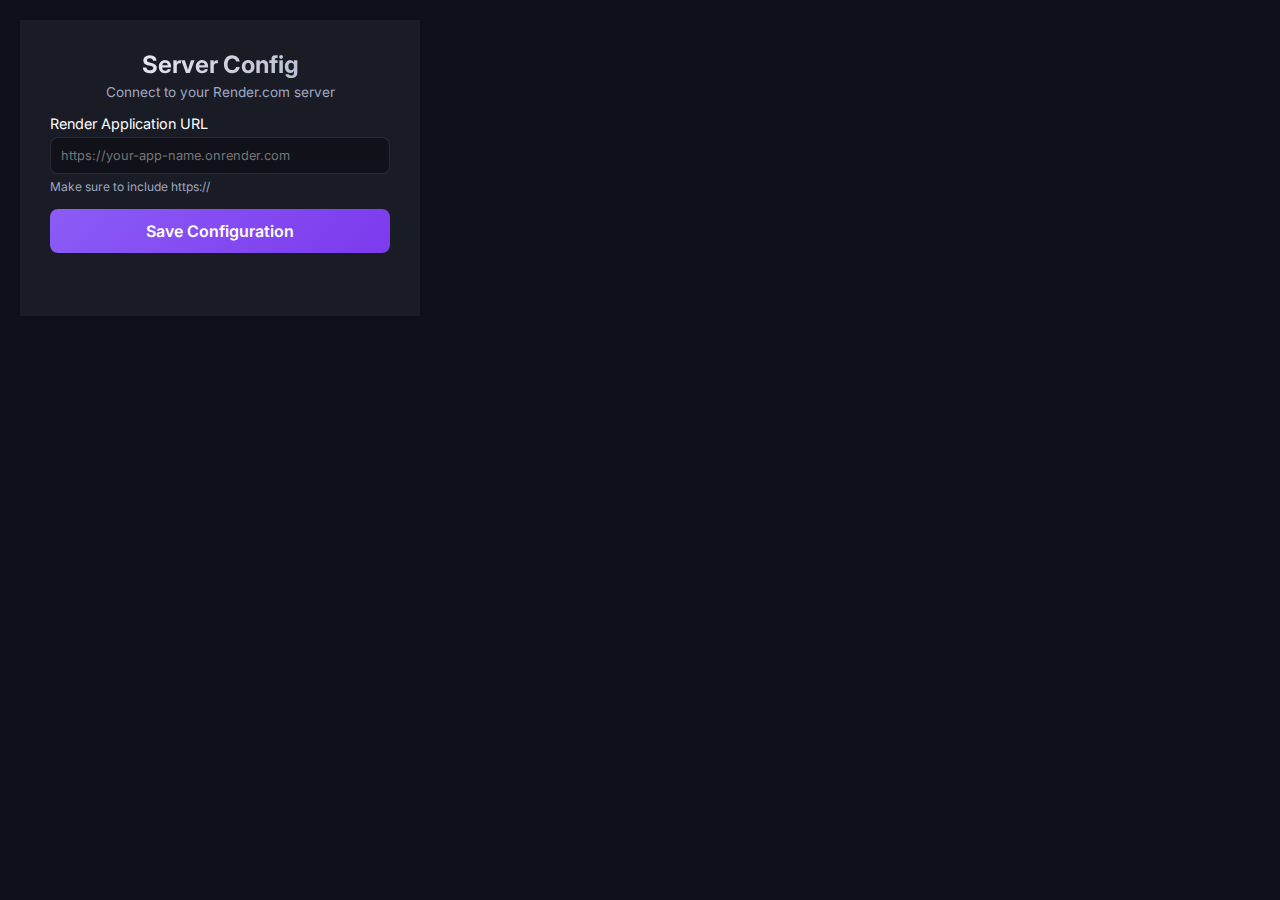
<file: chrome_extension/options.html>
<!DOCTYPE html>
<html>

<head>
    <meta charset="UTF-8">
    <link href="https://fonts.googleapis.com/css2?family=Inter:wght@400;500;600;700&display=swap" rel="stylesheet">
    <link rel="stylesheet" href="popup.css">
    <style>
        body {
            width: 400px;
            padding: 20px;
        }

        .glass-panel {
            padding: 30px;
        }

        label {
            font-size: 0.9rem;
            margin-bottom: 5px;
            display: block;
        }

        .hint {
            font-size: 0.75rem;
            color: var(--text-secondary);
            margin-top: 5px;
        }
    </style>
</head>

<body>
    <div class="glass-panel">
        <header>
            <h1>Server Config</h1>
            <p>Connect to your Render.com server</p>
        </header>

        <div>
            <label for="server-url">Render Application URL</label>
            <input type="text" id="server-url" placeholder="https://your-app-name.onrender.com">
            <div class="hint">Make sure to include https://</div>
        </div>

        <button id="save-btn">
            <span class="btn-text">Save Configuration</span>
        </button>

        <div id="status-message" class="status-message"></div>
    </div>
    <script src="options.js"></script>
</body>

</html>
</file>
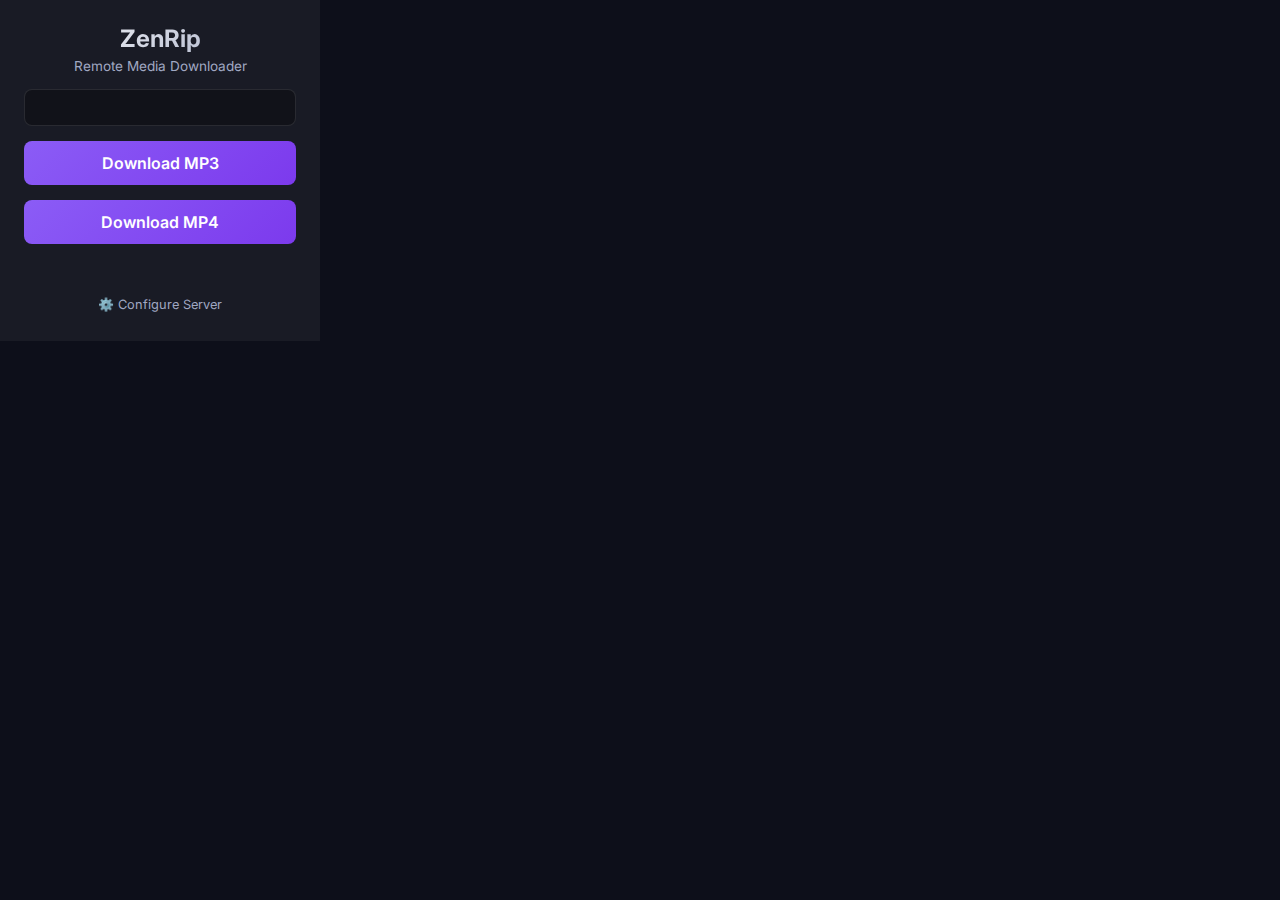
<file: chrome_extension/popup.html>
<!DOCTYPE html>
<html>

<head>
    <meta charset="UTF-8">
    <link href="https://fonts.googleapis.com/css2?family=Inter:wght@400;500;600;700&display=swap" rel="stylesheet">
    <link rel="stylesheet" href="popup.css">
</head>

<body>
    <div class="glass-panel">
        <header>
            <h1>ZenRip</h1>
            <p>Remote Media Downloader</p>
        </header>

        <div id="url-container">
            <input type="text" id="youtube-url" readonly>
        </div>

        <button id="download-btn">
            <span class="btn-text">Download MP3</span>
            <span class="spinner" style="display: none;"></span>
        </button>

        <button id="download-mp4-btn" class="secondary-btn">
            <span class="btn-text">Download MP4</span>
            <span class="spinner" style="display: none;"></span>
        </button>

        <div id="status-message" class="status-message"></div>

        <footer>
            <button id="settings-btn" class="text-btn">⚙️ Configure Server</button>
        </footer>
    </div>
    <script src="popup.js"></script>
</body>

</html>
</file>
<file: chrome_extension/popup.css>
:root {
    --bg-color: #0d0f1a;
    --text-primary: #ffffff;
    --text-secondary: #a0a8c2;
    --glass-bg: rgba(255, 255, 255, 0.05);
    --glass-border: rgba(255, 255, 255, 0.1);
    --accent-color: #8b5cf6;
    --accent-hover: #7c3aed;
    --error-color: #ef4444;
    --success-color: #10b981;
}

body {
    width: 320px;
    margin: 0;
    padding: 0;
    font-family: 'Inter', sans-serif;
    background-color: var(--bg-color);
    color: var(--text-primary);
    overflow: hidden;
}

.glass-panel {
    background: var(--glass-bg);
    padding: 24px;
    display: flex;
    flex-direction: column;
    gap: 15px;
}

header {
    text-align: center;
}

h1 {
    font-size: 1.5rem;
    font-weight: 700;
    margin: 0 0 5px 0;
    background: linear-gradient(135deg, #fff, #a0a8c2);
    -webkit-background-clip: text;
    -webkit-text-fill-color: transparent;
}

p {
    color: var(--text-secondary);
    font-size: 0.85rem;
    margin: 0;
}

#url-container {
    width: 100%;
}

input[type="text"] {
    width: 100%;
    padding: 10px;
    background: rgba(0, 0, 0, 0.3);
    border: 1px solid var(--glass-border);
    border-radius: 8px;
    color: var(--text-secondary);
    font-size: 0.8rem;
    font-family: inherit;
    outline: none;
    box-sizing: border-box;
}

button {
    background: linear-gradient(135deg, var(--accent-color), var(--accent-hover));
    color: white;
    border: none;
    border-radius: 8px;
    padding: 12px;
    font-size: 1rem;
    font-weight: 600;
    font-family: inherit;
    cursor: pointer;
    transition: all 0.3s ease;
    display: flex;
    justify-content: center;
    align-items: center;
    height: 44px;
    width: 100%;
}

button:hover {
    transform: translateY(-2px);
    box-shadow: 0 5px 15px -5px var(--accent-color);
}

button:disabled {
    opacity: 0.6;
    cursor: not-allowed;
    transform: none;
    box-shadow: none;
}

.text-btn {
    background: transparent;
    color: var(--text-secondary);
    font-size: 0.8rem;
    padding: 5px;
    height: auto;
    font-weight: normal;
}

.text-btn:hover {
    color: var(--text-primary);
    transform: none;
    box-shadow: none;
}

.spinner {
    width: 18px;
    height: 18px;
    border: 2px solid rgba(255, 255, 255, 0.3);
    border-radius: 50%;
    border-top-color: white;
    animation: spin 1s ease-in-out infinite;
}

@keyframes spin {
    to {
        transform: rotate(360deg);
    }
}

.status-message {
    text-align: center;
    font-size: 0.85rem;
    min-height: 18px;
    word-break: break-word;
}

.status-message.error {
    color: var(--error-color);
}

.status-message.success {
    color: var(--success-color);
}

.status-message.info {
    color: var(--accent-color);
}
</file>
